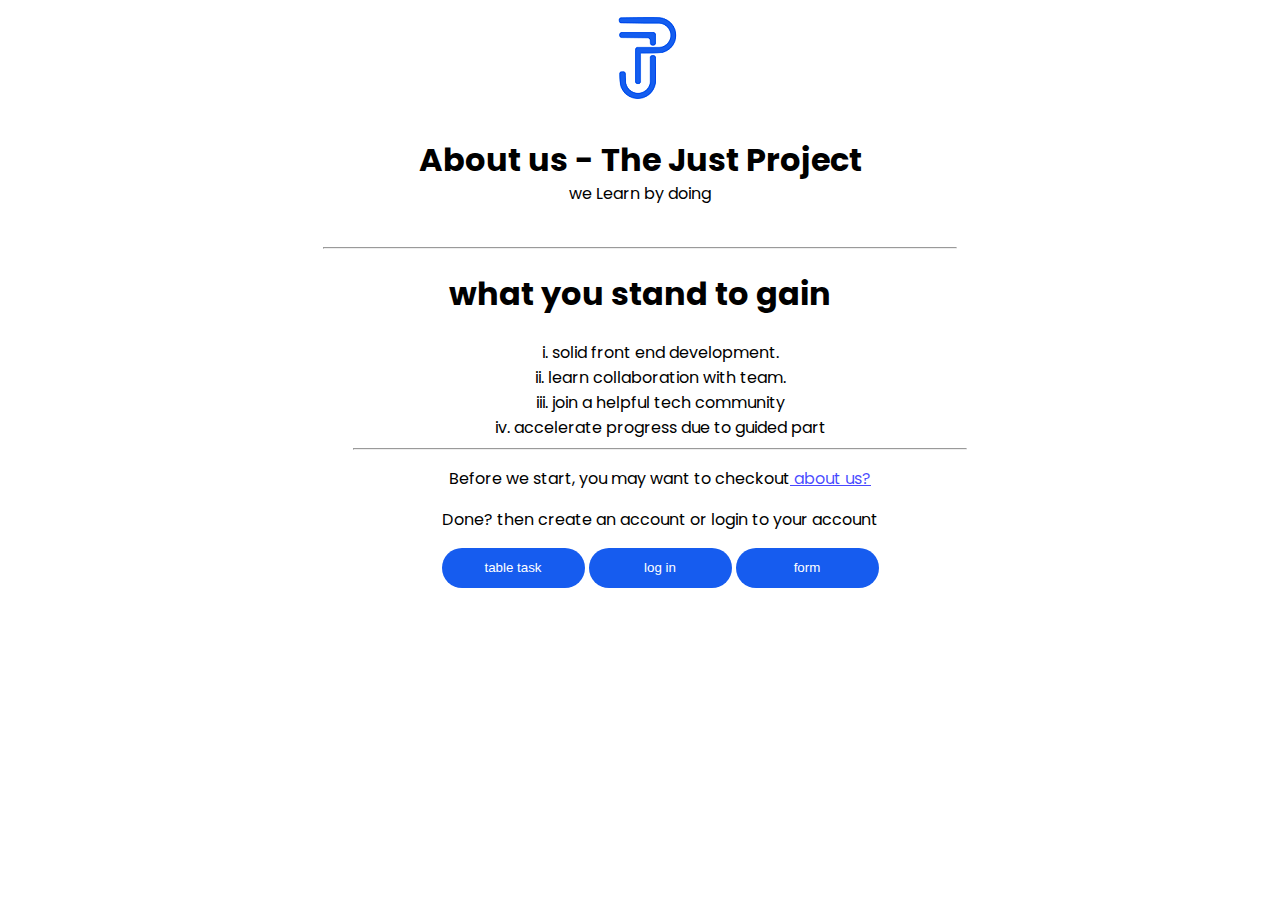
<file: index.html>
<!DOCTYPE html>
<html lang="en">

<head>
    <meta charset="UTF-8">
    <meta http-equiv="X-UA-Compatible" content="IE=edge">
    <meta name="viewport" content="width=device-width, initial-scale=1.0">
    <link rel="preconnect" href="https://fonts.googleapis.com">
    <link rel="preconnect" href="https://fonts.gstatic.com" crossorigin>
    <link href="https://fonts.googleapis.com/css2?family=Poppins&display=swap" rel="stylesheet">
    <div>
        <title>tjp about us</title>
        <link rel="stylesheet" href="Styless.css">
</head>
<img src="tjp.png" alt="logo">
<h1>About us - The Just Project</h1>
<p class="caption">we Learn by doing</p>
<hr class="line">

<body>
    <h1>what you stand to gain</h1>
    <ol>
        <li>solid front end development. </li>
        <li> learn collaboration with team. </li>
        <li>join a helpful tech community </li>
        <li> accelerate progress due to guided part </li>
        <hr class="line">

        <p>Before we start, you may want to checkout<a class="linkpage" href="about.html"> about us?</a></p>
        <p>Done? then create an account or login to your account</p>
</body>
<a href="table.html"><button>table task</button></a> <BUtton>log in</BUtton> <a
    href="form.html"><button>form</button></a></div>
</file>
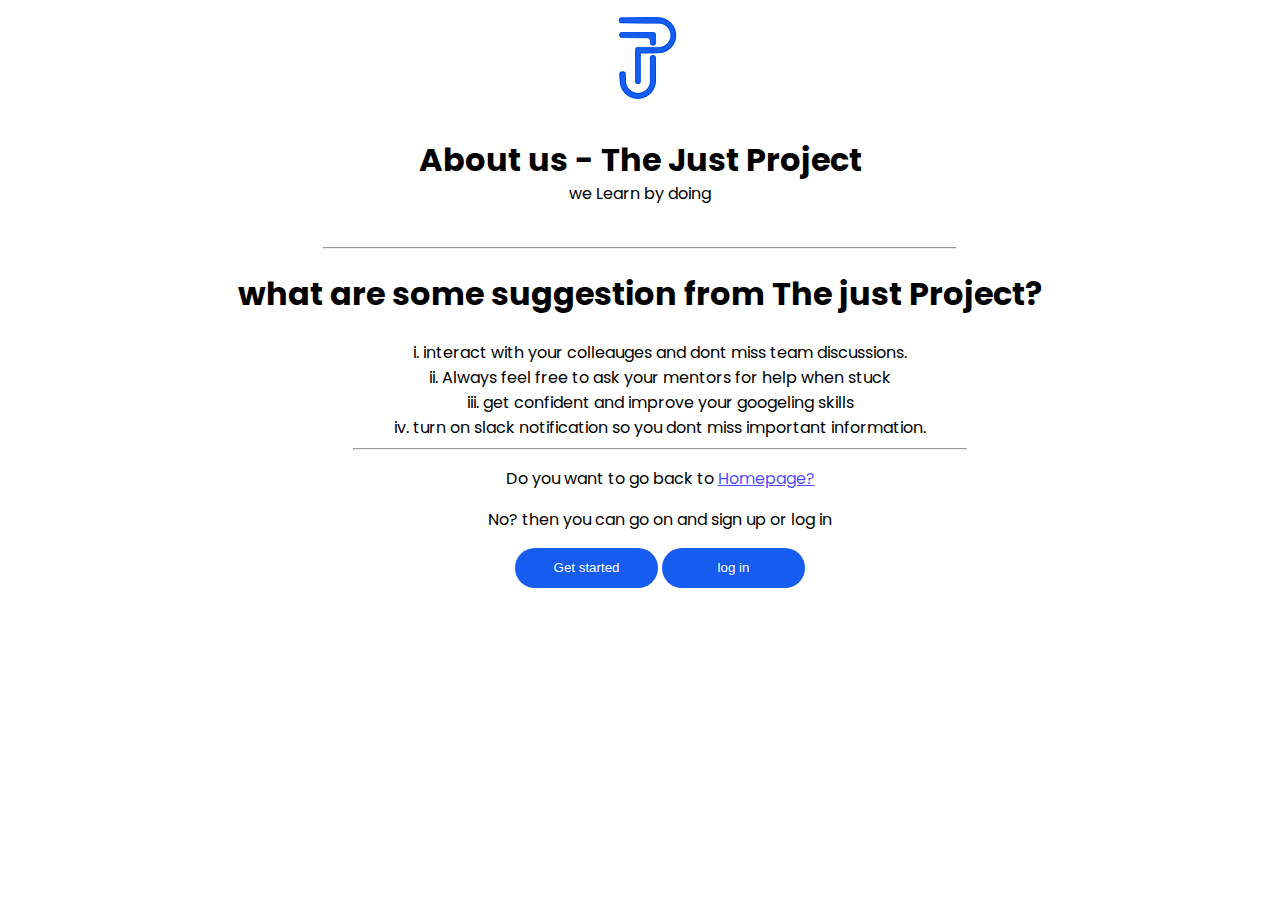
<file: about.html>
<!DOCTYPE html>
<html lang="en">

<head>
    <meta charset="UTF-8">
    <meta http-equiv="X-UA-Compatible" content="IE=edge">
    <meta name="viewport" content="width=device-width, initial-scale=1.0">
    <link rel="preconnect" href="https://fonts.googleapis.com">
<link rel="preconnect" href="https://fonts.gstatic.com" crossorigin>
<link href="https://fonts.googleapis.com/css2?family=Poppins&display=swap" rel="stylesheet">
    <div><title>tjp about us</title><link rel="stylesheet" href="Styless.css">
</head>
<img src="tjp.png" alt="logo">
<h1>About us - The Just Project</h1>
<p class="caption">we Learn by doing</p>
<hr class="line">

<body>
    <h1>what are some suggestion from The just Project?</h1>
<ol>
    <li>interact with your colleauges and dont miss team discussions. </li>
    <li> Always feel free to ask your mentors for help when stuck</li>
    <li>get confident and improve your googeling skills</li>
    <li> turn on slack notification so you dont miss important information.</li>
        <hr class="line">
        
 <p>Do you want to go back to <a class="linkpage" href="index.html">Homepage?</a></p>
<p>No? then you can go on and sign up or log in</p></body>
        <button>Get started</button> <BUtton>log in</BUtton></div>
</file>
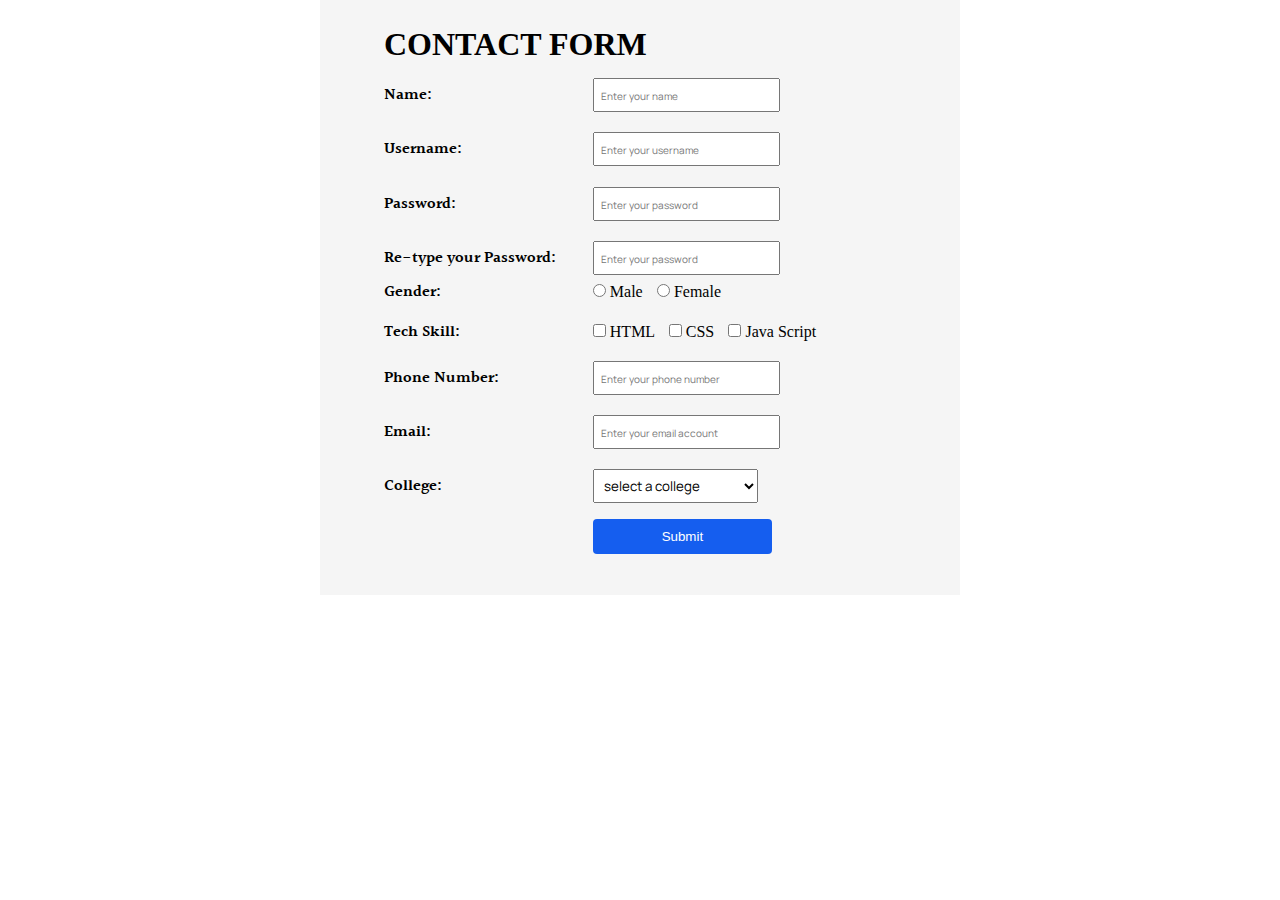
<file: form.html>
<!DOCTYPE html>
<html lang="en">
  <head>
    <meta charset="UTF-8" />
    <meta http-equiv="X-UA-Compatible" content="IE=edge" />
    <meta name="viewport" content="width=device-width, initial-scale=1.0" />
    <link rel="preconnect" href="https://fonts.googleapis.com" />
    <link rel="preconnect" href="https://fonts.gstatic.com" crossorigin />
    <link
      href="https://fonts.googleapis.com/css2?family=Halant:wght@400;500;600&display=swap"
      rel="stylesheet"
    />
    <link rel="preconnect" href="https://fonts.googleapis.com" />
    <link rel="preconnect" href="https://fonts.gstatic.com" crossorigin />
    <link
      href="https://fonts.googleapis.com/css2?family=Manrope:wght@200;300;400;500;600;700&display=swap"
      rel="stylesheet"
    />
    <title>Contact form</title>
    <link rel="stylesheet" href="styles.css" />
  </head>
  <body>
    <form action="">
      <h1>CONTACT FORM</h1>
      <div>
    
          <label for="name">Name:</label>
          <input type="text" name="name" placeholder="Enter your name" />
        
      </div>
      <div>
      
          <label for="Username">Username:</label>
          <input
            type="text"
            name="UserName"
            placeholder="Enter your username"
          />

      </div>
      <div>
        
          <label for="">Password:</label>
          <input
            type="password"
            name="UserName"
            placeholder="Enter your password"
          />
        
      </div>
      <div>
        
          <label for="password">Re-type your Password:</label>
          <input
            type="password"
            name="UserName"
            placeholder="Enter your password"
          />
          <div>
          
              <label for="">Gender:</label>
              <input type="radio"/> Male       <input type="radio"  class="radio"/> Female
          
          </div>
          <div>
            <form>
              <label for="">Tech Skill:</label>
              <input type="checkbox" /> HTML <input type="checkbox"class="checkbox1" /> CSS
              <input type="checkbox"class="checkbox" /> Java Script
          
          </div>
      
      </div>
      <div>
      
          <label for="">Phone Number:</label>
          <input
            type="tel"
            name="UserName"
            placeholder="Enter your phone number"
          />
        
      </div>
      <div>
      
          <label for="">Email:</label>
          <input
            type="email"
            name="Email"
            placeholder="Enter your email account"
          />
      
      </div>
      <div>
          <label for="">College:</label>
          <select name="" id=""><option value="select a college">select a college</option></select>
        
      </div>
      <div>
          <label for=""></label>
          <button>Submit</button>
      </div>
    </form>
  </body>
</html>
</file>
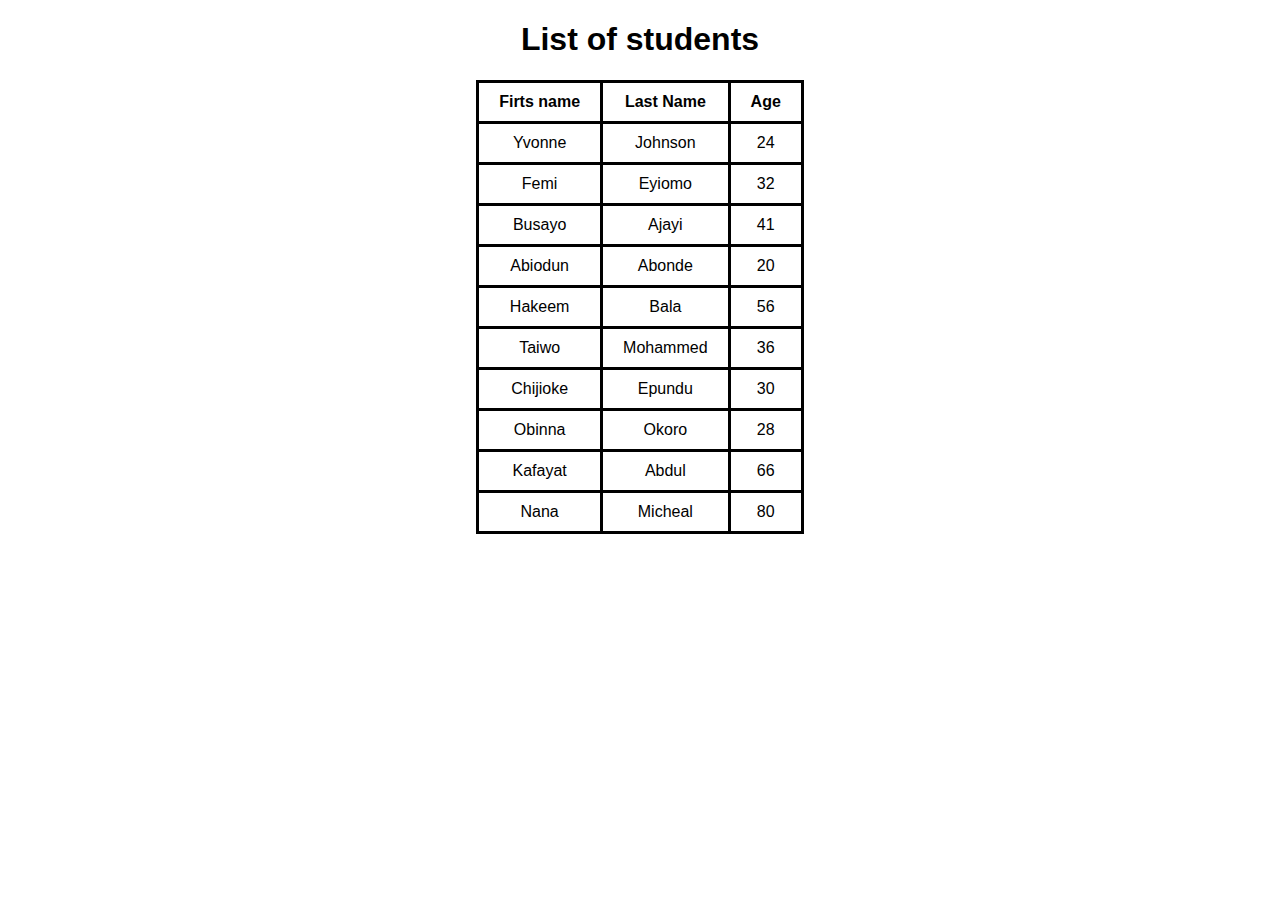
<file: table.html>
<!DOCTYPE html>
<html lang="en">
  <head>
    <meta charset="UTF-8" />
    <meta http-equiv="X-UA-Compatible" content="IE=edge" />
    <meta name="viewport" content="width=device-width, initial-scale=1.0" />
    <title>list of students</title>
    <link rel="stylesheet" href="Styless.css" />
  </head>
  <body>
    <h1>List of students</h1>
    <table>
      <thead>
        <tr>
          <th>Firts name</th>
          <th>Last Name</th>
          <th>Age</th>
        </tr>
      </thead>

      <tbody>
        <tr>
          <td>Yvonne</td>
          <td>Johnson</td>
          <td>24</td>
        </tr>
        <tr>
          <td>Femi</td>
          <td>Eyiomo</td>
          <td>32</td>
        </tr>
        <tr>
          <td>Busayo</td>
          <td>Ajayi</td>
          <td>41</td>
        </tr>
        <tr>
          <td>Abiodun</td>
          <td>Abonde</td>
          <td>20</td>
        </tr>
        <tr>
          <td>Hakeem</td>
          <td>Bala</td>
          <td>56</td>
        </tr>
        <tr>
          <td>Taiwo</td>
          <td>Mohammed</td>
          <td>36</td>
        </tr>
        <tr>
          <td>Chijioke</td>
          <td>Epundu</td>
          <td>30</td>
        </tr>
        <tr>
          <td>Obinna</td>
          <td>Okoro</td>
          <td>28</td>
        </tr>
        <tr>
          <td>Kafayat</td>
          <td>Abdul</td>
          <td>66</td>
        </tr>
        <tr>
          <td>Nana</td>
          <td>Micheal</td>
          <td>80</td>
        </tr>
      </tbody>
      <tfoot></tfoot>
    </table>
  </body>
</html>
</file>
<file: Styless.css>
div {
  text-align: center;
}
.line {
  width: 50%;
}
.linkpage {
  color: rgba(0, 0, 255, 0.719);
}
button {
  background-color: #165cef;
  color: white;
  border-radius: 20px;
  width: 143px;
  height: 40px;
  border: none;
  cursor: pointer;
}
ol {
  list-style-type: lower-roman;
}
ol {
  list-style-position: inside;
}
h1 {
  font-family: "Poppins", sans-serif;
}
ol {
  font-family: "Poppins", sans-serif;
}
body {
  font-family: "Poppins", sans-serif;
}
p {
  font-family: "Poppins", sans-serif;
}
.caption {
  position: relative;
  top: -25px;
}
table,
th,
td {
  border: solid black;
  border-collapse: collapse;
  padding: 10px 20px;
}
body {
  text-align: center;
}
table {
  margin-left: auto;
  margin-right: auto;
}
</file>
<file: styles.css>
* {
  margin: 0;
  padding: 0;
  box-sizing: border-box;
}
form {
  padding: 2% 5%;
  margin: 0 auto;
  width: 50%;
  background-color: whitesmoke;
}
button {
  border: none;
  width: 35%;
  padding: 2%;
  background-color: #155eef;
  color: #ffffff;
  border-radius: 4px;
}
label {
  display: inline-block;
  width: 40%;
  font-family: "Halant", serif;
  /* font-size: 32px; */
  font-weight: 600;
  /* letter-spacing: 0em; */
  /* line-height: 24px; */
}
input {
  margin-bottom: 5px;
  padding: 6px;
  font-family: "Manrope", sans-serif;
  font-weight: 400;
}
/* h1{text-align: center;} */
div {
  margin-bottom: 3%;
}
::placeholder {
  font-size: 10px;
}
h1 {
  margin-bottom: 3%;
}
.checkbox {
  margin-left: 2%;
}
.checkbox1 {
  margin-left: 2%;
}
.radio {
  margin-left: 2%;
}
select{width:  165px;
    padding: 6px;
    font-family: "Manrope", sans-serif;
    font-weight: 400;}
</file>
